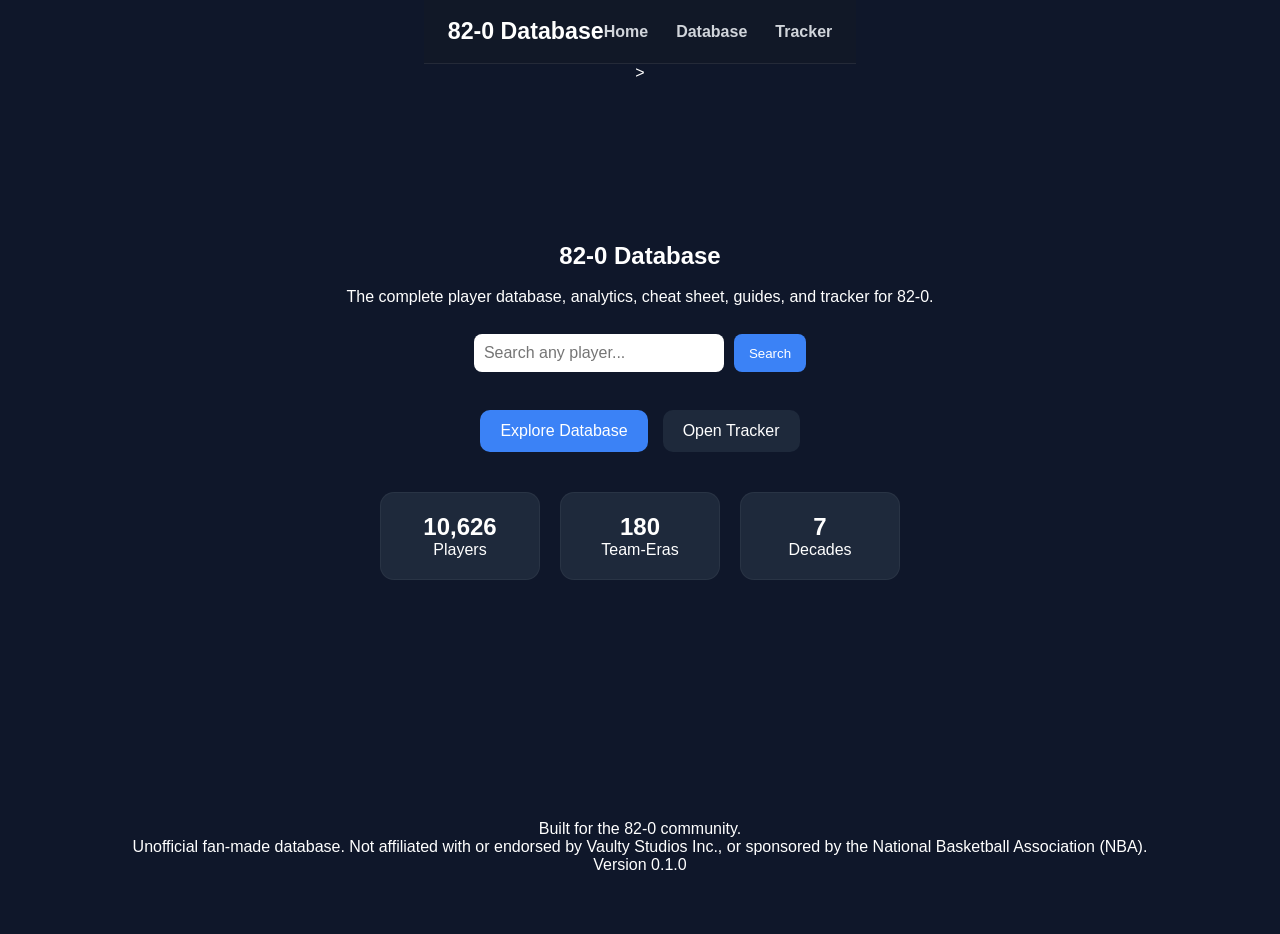
<file: index.html>
<!DOCTYPE html>
<html lang="en">
<head>
    <meta charset="UTF-8">
    <meta name="viewport" content="width=device-width, initial-scale=1.0">

    <title>82-0 Database | Player Database, Analytics, Cheat Sheet & Tracker</title>

    <meta name="description"
        content="The complete player database, analytics, cheat sheet, guides, and tracker for 82-0. Search over 10,626 historical NBA players by team, decade, and statistics.">

    <link rel="stylesheet" href="style.css">
</head>

<body>

<header class="navbar">

    <div class="logo">
        <a href="index.html">82-0 Database</a>
    </div>

    <button class="menu-toggle" id="menuToggle">
        ☰
    </button>

    <nav id="navMenu">

        <a href="index.html">Home</a>

        <a href="players.html">Database</a>

        <a href="tracker.html">Tracker</a>

    </nav>

</header>>

<main>

<section class="hero">

    <h1>82-0 Database</h1>

    <p class="subtitle">
        The complete player database, analytics,
        cheat sheet, guides, and tracker for 82-0.
    </p>

    <div class="search-box">

        <input
            type="text"
            id="homepageSearch"
            placeholder="Search any player...">

        <button id="searchButton">
            Search
        </button>

    </div>

    <div class="button-group">

        <a href="players.html" class="primary-btn">
            Explore Database
        </a>

        <a href="tracker.html" class="secondary-btn">
            Open Tracker
        </a>

    </div>

</section>

<section class="stats">

    <div class="stat-card">
        <h2>10,626</h2>
        <p>Players</p>
    </div>

    <div class="stat-card">
        <h2>180</h2>
        <p>Team-Eras</p>
    </div>

    <div class="stat-card">
        <h2>7</h2>
        <p>Decades</p>
    </div>

</section>

</main>

<footer>

    <p>Built for the 82-0 community.</p>

    <p>
        Unofficial fan-made database. Not affiliated with or endorsed by
        Vaulty Studios Inc., or sponsored by the National Basketball
        Association (NBA).
    </p>

    <p>Version 0.1.0</p>

</footer>

<script src="script.js"></script>

</body>
</html>
</file>
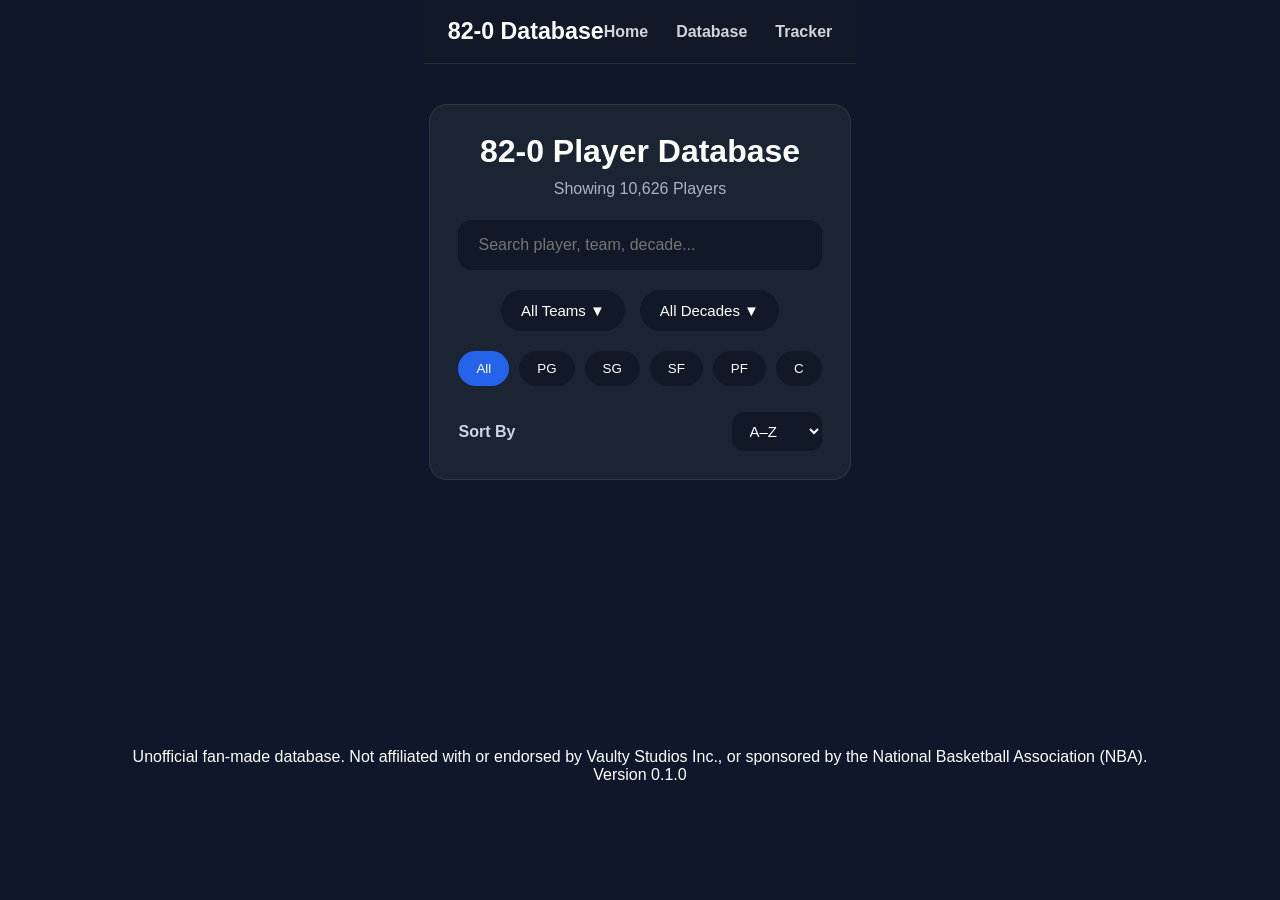
<file: players.html>
<!DOCTYPE html>
<html lang="en">
<head>
    <meta charset="UTF-8">
    <meta name="viewport" content="width=device-width, initial-scale=1.0">

    <title>82-0 Database | Player Database</title>

    <link rel="stylesheet" href="style.css">
</head>

<body>

<header class="navbar">

    <div class="logo">
        <a href="index.html">82-0 Database</a>
    </div>

    <button class="menu-toggle" id="menuToggle">
        ☰
    </button>

    <nav id="navMenu">

        <a href="index.html">Home</a>

        <a href="players.html">Database</a>

        <a href="tracker.html">Tracker</a>

    </nav>

</header>

<main class="database-page">

    <section class="database-header">

        <h1>82-0 Player Database</h1>

        <p class="player-count">
            Showing <span id="playerCount">10,626</span> Players
        </p>

        <div class="search-container">

            <input
                id="searchInput"
                type="search"
                placeholder="Search player, team, decade..."
            >

        </div>

        <div class="filter-row">

            <button class="filter-chip" id="teamButton">
                All Teams ▼
            </button>

            <button class="filter-chip" id="decadeButton">
                All Decades ▼
            </button>

        </div>

        <div class="position-row">

            <button class="position-chip active">All</button>
            <button class="position-chip">PG</button>
            <button class="position-chip">SG</button>
            <button class="position-chip">SF</button>
            <button class="position-chip">PF</button>
            <button class="position-chip">C</button>

        </div>

        <div class="sort-row">

            <label for="sortSelect">Sort By</label>

            <select id="sortSelect">

                <option>A–Z</option>
                <option>Z–A</option>

                <option>Total</option>

                <option>Grade</option>

                <option>PPG</option>

                <option>RPG</option>

                <option>APG</option>

                <option>SPG</option>

                <option>BPG</option>

            </select>

        </div>

    </section>

</main>

<footer>
    <p>
        Unofficial fan-made database. Not affiliated with or endorsed by
        Vaulty Studios Inc., or sponsored by the National Basketball Association (NBA).
    </p>
    <p>Version 0.1.0</p>
</footer>

<script src="script.js"></script>

</body>
</html>
</file>
<file: style.css>
/* RESET */
* {
    margin: 0;
    padding: 0;
    box-sizing: border-box;
}

/* PAGE BACKGROUND */
body {
    font-family: Arial, sans-serif;
    background-color: #0F172A;
    color: white;

    /* THIS is what centers everything */
    display: flex;
    flex-direction: column;
    align-items: center;
    text-align: center;

    min-height: 100vh;
}

/* ---------- NAVBAR ---------- */

.navbar{
    position: sticky;
    top:0;

    display:flex;
    align-items:center;
    justify-content:space-between;

    padding:18px 24px;

    background:#111827;

    border-bottom:1px solid rgba(255,255,255,.08);

    z-index:1000;
}

.logo a{

    color:white;

    text-decoration:none;

    font-size:1.45rem;

    font-weight:700;

}

#navMenu{

    display:flex;

    gap:28px;

}

#navMenu a{

    color:#d1d5db;

    text-decoration:none;

    font-weight:600;

    transition:.2s;

}

#navMenu a:hover{

    color:white;

}

.menu-toggle{

    display:none;

    background:none;

    border:none;

    color:white;

    font-size:1.8rem;

    cursor:pointer;

}

/* ---------- MOBILE ---------- */

@media (max-width:768px){

    .menu-toggle{

        display:block;

    }

    #navMenu{

        position:absolute;

        top:72px;

        left:0;

        width:100%;

        display:none;

        flex-direction:column;

        background:#111827;

        border-top:1px solid rgba(255,255,255,.08);

    }

    #navMenu a{

        padding:18px 24px;

        border-bottom:1px solid rgba(255,255,255,.05);

    }

    #navMenu.show{

        display:flex;

    }

}

/* CENTER CONTAINER LIMIT */
main {
    width: 100%;
    max-width: 1100px;

    display: flex;
    flex-direction: column;
    align-items: center;
}

/* HERO SECTION */
.hero {
    margin-top: 100px;
    display: flex;
    flex-direction: column;
    align-items: center;
    gap: 20px;
}

/* SEARCH BOX */
.search-box {
    display: flex;
    gap: 10px;
    margin-top: 10px;
}

.search-box input {
    padding: 10px;
    width: 250px;
    border-radius: 8px;
    border: none;
}

.search-box button {
    padding: 10px 15px;
    border: none;
    border-radius: 8px;
    background: #3B82F6;
    color: white;
    cursor: pointer;
}

/* BUTTONS */
.button-group {
    display: flex;
    gap: 15px;
    margin-top: 20px;
}

.primary-btn, .secondary-btn {
    padding: 12px 20px;
    border-radius: 10px;
    text-decoration: none;
    color: white;
}

.primary-btn {
    background: #3B82F6;
}

.secondary-btn {
    background: #1E293B;
}

/* STATS */
.stats {
    display: flex;
    gap: 20px;
    margin-top: 40px;
    justify-content: center;
    flex-wrap: wrap;
}

.stat-card {
    background: #1E293B;
    padding: 20px 25px;
    border-radius: 14px;
    width: 160px;
    text-align: center;

    border: 1px solid rgba(255,255,255,0.05);
    transition: 0.2s ease;
}

.stat-card:hover {
    transform: translateY(-4px);
    border-color: #3B82F6;
}

footer {
    margin-top: 200px;
    padding-bottom: 60px;
}
.nav-links li {
    display: inline;
}

.nav-links a {
    color: white;
    text-decoration: none;
    margin-left: 20px;
    opacity: 0.8;
    transition: 0.2s ease;
}

.nav-links a:hover {
    opacity: 1;
    color: #3B82F6;
}
main {
    padding: 40px 20px;
}
.hero {
    text-align: center;
    margin-top: 120px;
    gap: 18px;
}
input, select {
    font-size: 16px;
}
.table-container {
    width: 100%;
    overflow-x: auto;
}

table {
    width: 100%;
    border-collapse: collapse;
    min-width: 900px;
}

th, td {
    border: 1px solid rgba(255,255,255,0.1);
    padding: 10px;
    text-align: left;
    white-space: normal;
    word-break: break-word;
}
/* ===========================
   DATABASE PAGE
=========================== */

.database-page{
    max-width:1200px;
    margin:40px auto;
    padding:0 18px;
}

.database-header{

    background:#1b2433;

    border-radius:18px;

    padding:28px;

    border:1px solid rgba(255,255,255,.08);

    margin-bottom:28px;

}

.database-header h1{

    text-align:center;

    font-size:2rem;

    margin-bottom:10px;

}

.player-count{

    text-align:center;

    color:#aab4c5;

    margin-bottom:22px;

}

.search-container{

    margin-bottom:20px;

}

.search-container input{

    width:100%;

    padding:16px 20px;

    font-size:16px;

    border:none;

    outline:none;

    border-radius:14px;

    background:#111827;

    color:white;

}

.filter-row{

    display:flex;

    gap:15px;

    justify-content:center;

    margin-bottom:20px;

    flex-wrap:wrap;

}

.filter-chip{

    background:#111827;

    color:white;

    border:none;

    border-radius:999px;

    padding:12px 20px;

    cursor:pointer;

    font-size:15px;

}

.position-row{

    display:flex;

    gap:10px;

    overflow-x:auto;

    margin-bottom:22px;

    padding-bottom:4px;

}

.position-row::-webkit-scrollbar{

    display:none;

}

.position-chip{

    border:none;

    white-space:nowrap;

    border-radius:999px;

    background:#111827;

    color:white;

    padding:10px 18px;

    cursor:pointer;

}

.position-chip.active{

    background:#2563eb;

}

.sort-row{

    display:flex;

    justify-content:space-between;

    align-items:center;

    gap:15px;

    flex-wrap:wrap;

}

.sort-row label{

    color:#cfd6e4;

    font-weight:600;

}

.sort-row select{

    padding:10px 14px;

    border-radius:12px;

    border:none;

    background:#111827;

    color:white;

    font-size:15px;

}

/* MOBILE */

@media(max-width:768px){

.database-page{

    margin-top:20px;

}

.database-header{

    padding:22px;

}

.database-header h1{

    font-size:1.6rem;

}

}
</file>
